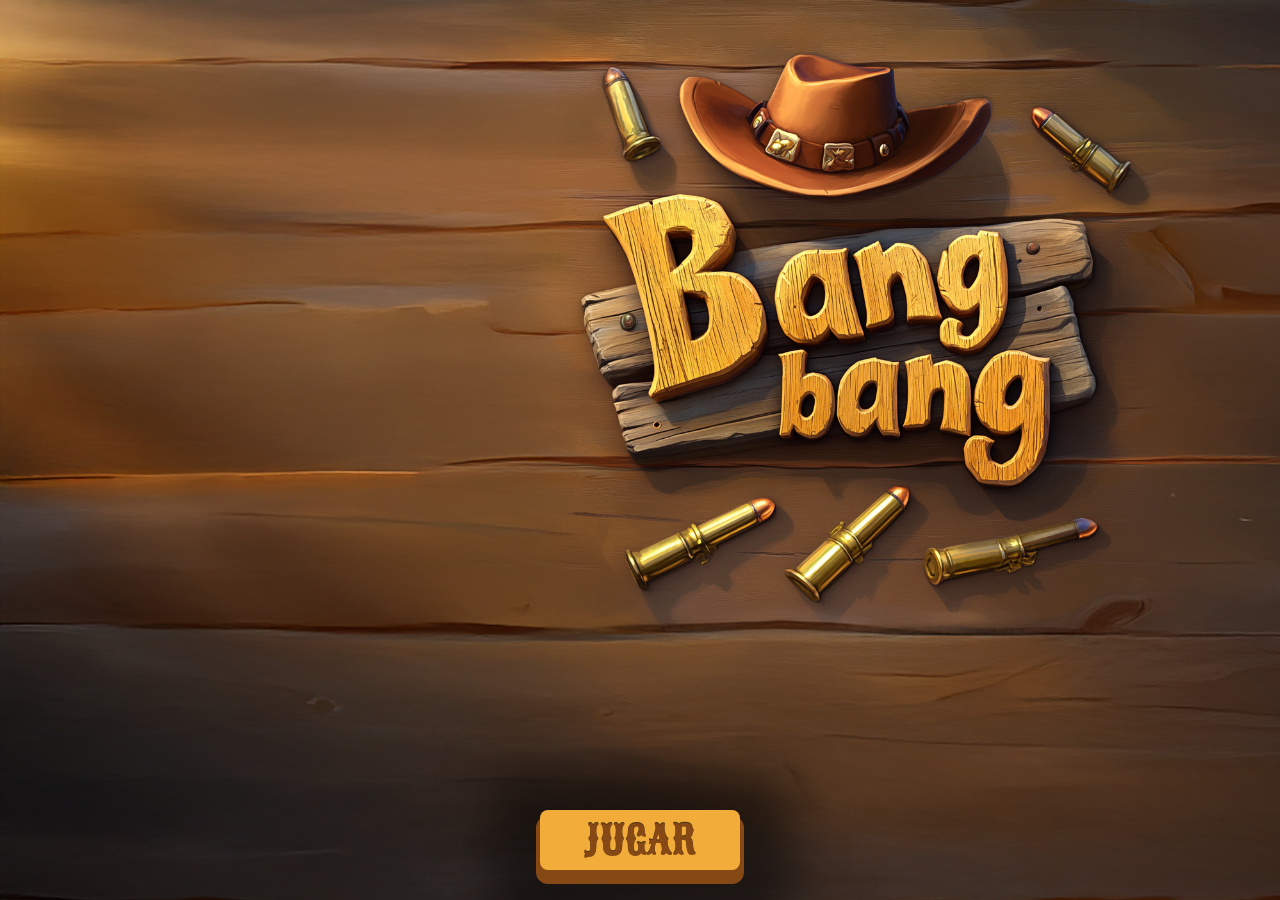
<file: index.html>
<!DOCTYPE html>
<html lang="en">
<head>
    <meta charset="UTF-8">
    <meta name="viewport" content="width=device-width, initial-scale=1.0">
    <title>BANG BANG</title>
    <link rel="stylesheet" type="text/css" href="estilos.css">
    <link rel="preconnect" href="https://fonts.googleapis.com">
    <link rel="preconnect" href="https://fonts.gstatic.com" crossorigin>
    <link href="https://fonts.googleapis.com/css2?family=Outfit:wght@100..900&family=Playfair+Display:ital,wght@0,400..900;1,400..900&family=Poppins:ital,wght@0,100;0,200;0,300;0,400;0,500;0,600;0,700;0,800;0,900;1,100;1,200;1,300;1,400;1,500;1,600;1,700;1,800;1,900&family=Roboto+Slab:wght@100..900&family=Sancreek&display=swap" rel="stylesheet">
    <!-- manifest -->
    <link rel="manifest" href="manifest.webmanifest">
</head>
<body>
    <div class="bg-transicion"></div>
    <div class="bg-inicio">
        <button class="btn-inicio" onclick="jugar()">JUGAR</button>
    </div>
</body>
<script type="text/javascript" src="funciones.js"></script>
</html>
</file>
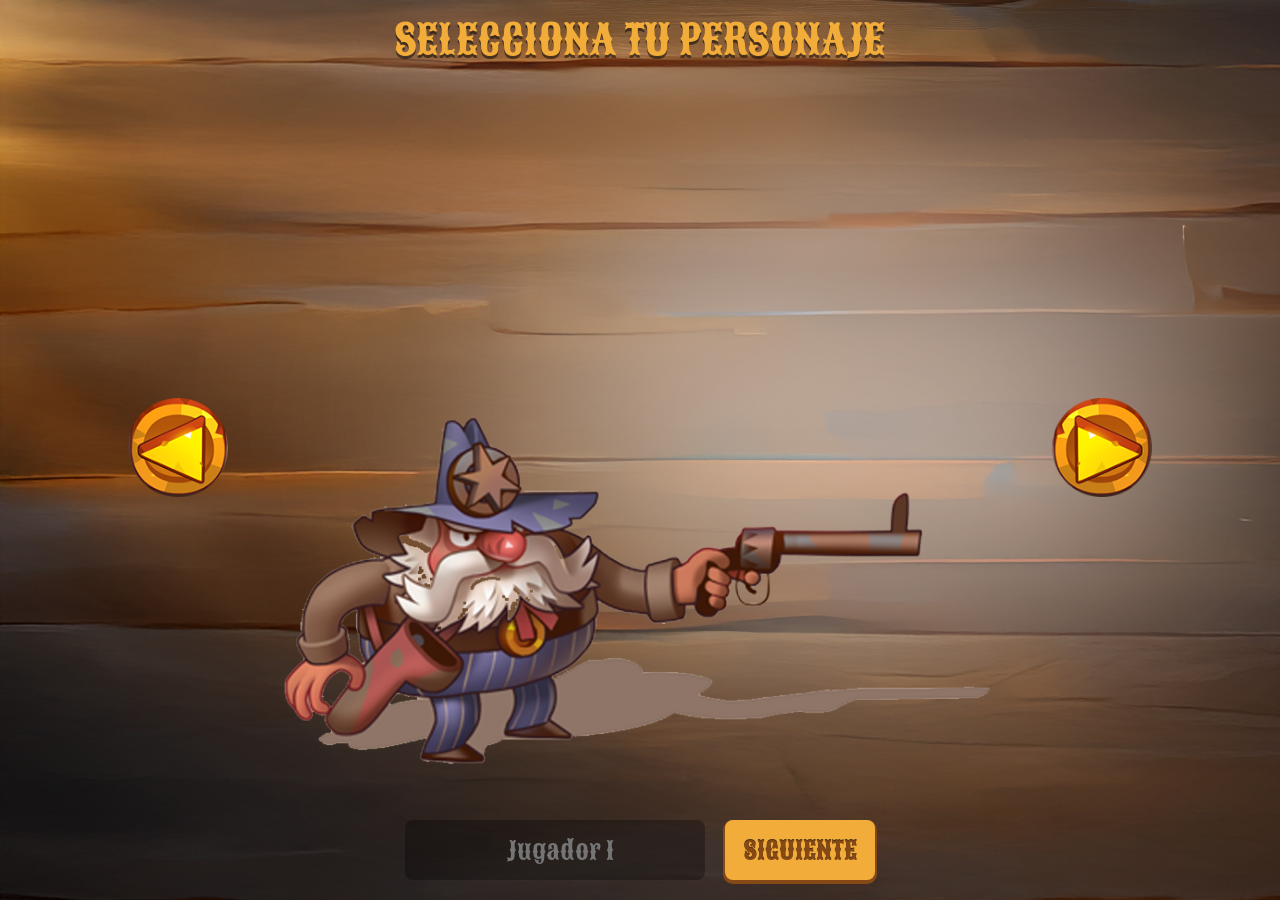
<file: personaje.html>
<!DOCTYPE html>
<html lang="en">
<head>
    <meta charset="UTF-8">
    <meta name="viewport" content="width=device-width, initial-scale=1.0">
    <title>PERSONAJE 1</title>
    <link rel="stylesheet" type="text/css" href="estilos.css">
    <link rel="preconnect" href="https://fonts.googleapis.com">
    <link rel="preconnect" href="https://fonts.gstatic.com" crossorigin>
    <link href="https://fonts.googleapis.com/css2?family=Outfit:wght@100..900&family=Playfair+Display:ital,wght@0,400..900;1,400..900&family=Poppins:ital,wght@0,100;0,200;0,300;0,400;0,500;0,600;0,700;0,800;0,900;1,100;1,200;1,300;1,400;1,500;1,600;1,700;1,800;1,900&family=Roboto+Slab:wght@100..900&family=Sancreek&display=swap" rel="stylesheet">
    <!-- manifest -->
    <link rel="manifest" href="manifest.webmanifest">
</head>
<body>
    <div class="bg-transicion"></div>
    <div class="bg-personaje">
        <div class="titulo">
            <h1>SELECCIONA TU PERSONAJE</h1>
        </div>
        <div class="personajes">
            <!-- ==== Boton Izquierda ==== -->
            <button class="anterior" onclick="anteriorPersonaje()">
                <img src="img/left.png">
            </button>
            <!-- ==== Carrusel Personajes ==== -->
            <div class="personaje">
                <img src="img/p1.png" id="personaje">
            </div>
            <!-- ==== Boton Derecha ==== -->
            <button class="siguiente" onclick="siguientePersonaje()">
                <img src="img/right.png">
            </button>   
        </div>
        <div class="barra">
                <input type="text" id="jugador1" placeholder="Jugador 1" class="txt-nombre">
                <button class="btn-siguiente" onclick="personaje2()">SIGUIENTE</button>
        </div>
    </div>
</body>
<script type="text/javascript" src="funciones.js"></script>
<script type="text/javascript">
    window.addEventListener('load', quitarBG);
</script>
</html>
</file>
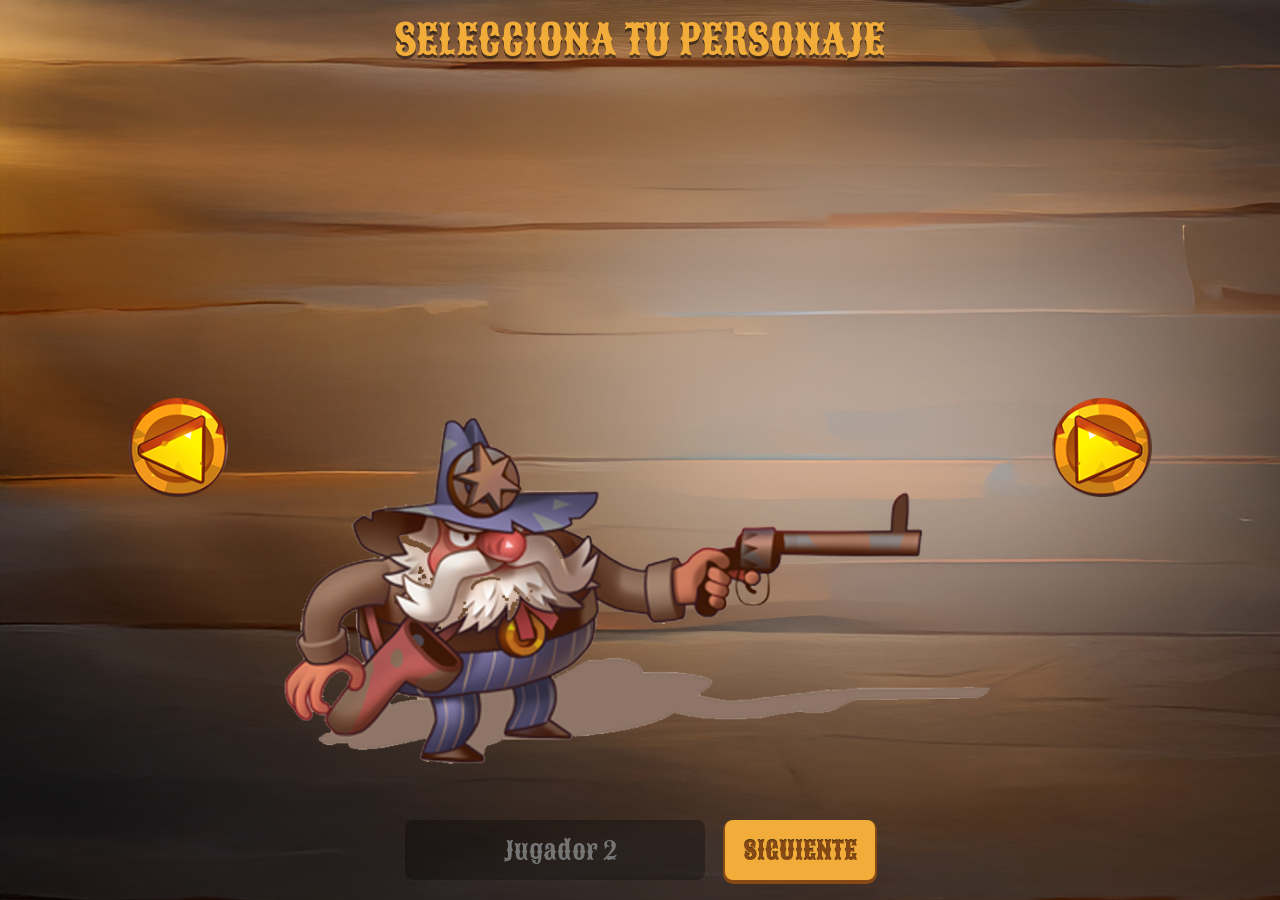
<file: personaje2.html>
<!DOCTYPE html>
<html lang="en">
<head>
    <meta charset="UTF-8">
    <meta name="viewport" content="width=device-width, initial-scale=1.0">
    <title>PERSONAJE 1</title>
    <link rel="stylesheet" type="text/css" href="estilos.css">
    <link rel="preconnect" href="https://fonts.googleapis.com">
    <link rel="preconnect" href="https://fonts.gstatic.com" crossorigin>
    <link href="https://fonts.googleapis.com/css2?family=Outfit:wght@100..900&family=Playfair+Display:ital,wght@0,400..900;1,400..900&family=Poppins:ital,wght@0,100;0,200;0,300;0,400;0,500;0,600;0,700;0,800;0,900;1,100;1,200;1,300;1,400;1,500;1,600;1,700;1,800;1,900&family=Roboto+Slab:wght@100..900&family=Sancreek&display=swap" rel="stylesheet">
    <!-- manifest -->
    <link rel="manifest" href="manifest.webmanifest">
</head>
<body>
    <div class="bg-transicion"></div>
    <div class="bg-personaje">
        <div class="titulo">
            <h1>SELECCIONA TU PERSONAJE</h1>
        </div>
        <div class="personajes">
            <!-- ==== Boton Izquierda ==== -->
            <button class="anterior" onclick="anteriorPersonaje()">
                <img src="img/left.png">
            </button>
            <!-- ==== Carrusel Personajes ==== -->
            <div class="personaje">
                <img src="img/p1.png" id="personaje">
            </div>
            <!-- ==== Boton Derecha ==== -->
            <button class="siguiente" onclick="siguientePersonaje()">
                <img src="img/right.png">
            </button>   
        </div>
        <div class="barra">
                <input type="text" id="jugador2" placeholder="Jugador 2" class="txt-nombre">
                <button class="btn-siguiente" onclick="comenzarJuego()">SIGUIENTE</button>
        </div>
    </div>
</body>
<script type="text/javascript" src="funciones.js"></script>
<script type="text/javascript">
    window.addEventListener('load', quitarBG);
</script>
</html>
</file>
<file: estilos.css>
*{
    margin: 0;
    padding: 0;
    font-family: "Sancreek", serif;
    font-weight: 400;
    font-style: normal;
}

body, html{
    overflow: hidden;
    position: fixed;
    width: 100%;
    height: 100%;
    touch-action: manipulation;
}

.bg-inicio{
    background-image: url("img/main.png");
    background-size: cover;
    position: absolute;
    top: 0px;
    left: 0px;
    width: 100%;
    height: 100%;
    display: block;
}

.btn-inicio{
    width: 200px;
    height: 60px;
    border-radius: 8px;
    border: none;
    font-size: 40px;
    background: #f1ac39;
    color: #864916;
    position: absolute;
    bottom: 30px;
    left: calc(50% - 100px);
    text-shadow: 0px -1px 0px rgba(0, 0, 0, .7);
    box-shadow: 0px 10px 0px 4px #864916, 0px 10px 50px 50px rgba(0, 0, 0, .5);
}

.btn-inicio:active{
    box-shadow: 0px 4px 0px 4px #864916, 0px 5px 25px 25px rgba(0, 0, 0, .5);
    background: #f1ac39;
    bottom: 24px;
}

.bg-transicion{
    background: rgba(0, 0, 0, .0);
    position: absolute;
    top: 0px;
    left: 0px;
    width: 100%;
    height: 100%;
    transition: .6s all;
}

.bg-transicion-show{
    background: rgba(0, 0, 0, 1);
    transition: .6s all;
    z-index: 99999;
}

.bg-personaje{
    background-image: url("img/bg_personaje.png");
    background-size: cover;
    display: block;
    width: 100%;
    height: 100%;
    position: absolute;
    top: 0px;
    left: 0px;
}

.titulo{
    float: left;
    width: 100%;
    height: 80px;
    text-align: center;
    color: #f1ac39;
    text-shadow: 0px 3px 0px rgba(0, 0, 0, .5);
    font-size: 1.3em;
    line-height: 80px;
}

.personajes{
    float: left;
    width: 100%;
    height: calc(100% - 160px);
}

.anterior{
    margin-left: 10%;
    width: 100px;
    height: 100%;
    float: left;
    outline: none;
    border: none;
    background: none;
}

.anterior img{
    width: 100%;
}

.personaje{
    float: left;
    width: calc(80% - 200px);
    height: 100%;
    text-align: center;
    animation: p1 2s ease-in-out infinite;
}

@keyframes p1{
    0%{transform: scaleY(1);}
    50%{transform: scaleY(1.05) translateY(-5px);}
    100%{transform: scaleY(1);}
}
@keyframes p2{
    0%{transform: scaleY(1) rotateY(180deg) ;}
    50%{transform: scaleY(1.05) rotateY(180deg);}
    100%{transform: scaleY(1) rotateY(180deg);}
}

.personaje img{
    height: 100%;
}

.siguiente{
    width: 100px;
    height: 100%;
    float: left;
    outline: none;
    border: none;
    background: none;
}

.siguiente img{
    width: 100%;
}

.barra{
    float: left;
    width: 100%;
    height: 80px;
    background: none;
}

.txt-nombre{
    width: 300px;
    height: 60px;
    border-radius: 8px;
    border: none;
    font-size: 25px;
    background: rgba(0, 0, 0, .3);
    color: white;
    padding-left: 10px;
    box-sizing: border-box;
    float: left;
    text-align: center;
    outline: none;
    margin-left: calc(50% - 235px);
}

.btn-siguiente{
   width: 150px;
   height: 60px;
   border-radius: 8px;
   box-shadow: 0px 2px 0px 2px #864916;
   border: none;
   font-size: 25px;
   background: #f1ac39;
    color: #864916;
    position: relative;
    float: left;
    text-shadow: 0px -1px 0px rgba(0, 0, 0, .7);
    margin-left: 20px;
}

/* ======== Juego ======== */
.bg-juego{
    background-image: url("img/bg2.png");
    background-size: cover;
    display: flex;
    width: 100%;
    height: 100%;
    position: absolute;
    top: 0px;
    left: 0px;
}
 


.left{
    width: 50%;
    height: 100%;
    float: left;
    display: flex;
    flex-direction: column;
    justify-content: flex-end;
    align-items: center;
    padding: 15px 0px 30px 0px;
    box-sizing: border-box;
    cursor: pointer;
    background: rgba(0, 0, 0, 0.1);
    transition: 0.3s all;
    touch-action: manipulation;
    -webkit-tap-highlight-color: transparent;
    user-select: none;
    gap: 8px;
}
 
.left:hover{
    background: rgba(255, 0, 0, 0.2);
}
 
.left:active{
    background: rgba(255, 0, 0, 0.4);
}
 
.right{
    width: 50%;
    height: 100%;
    float: left;
    display: flex;
    flex-direction: column;
    justify-content: flex-end;
    align-items: center;
    padding: 15px 0px 30px 0px;
    box-sizing: border-box;
    cursor: pointer;
    background: rgba(0, 0, 0, 0.1);
    transition: 0.3s all;
    touch-action: manipulation;
    -webkit-tap-highlight-color: transparent;
    user-select: none;
    gap: 8px;
}
 
.right:hover{
    background: rgba(255, 0, 0, 0.2);
}
 
.right:active{
    background: rgba(255, 0, 0, 0.4);
}
 
.left h2{
    color: #f1ac39;
    font-size: clamp(1em, 4vw, 2em);
    text-shadow: 0px 3px 0px rgba(0, 0, 0, .7);
    position: absolute;
    top: 20px;
}
 
.right h2{
    color: #f1ac39;
    font-size: clamp(1em, 4vw, 2em);
    text-shadow: 0px 3px 0px rgba(0, 0, 0, .7);
    position: absolute;
    top: 20px;
}
 
.vidas1{
    color: #ff6b6b;
    font-size: 3em;
    text-shadow: 0px 3px 0px rgba(0, 0, 0, .7);
    font-weight: bold;
}
 
.vidas2{
    color: #ff6b6b;
    font-size: 3em;
    text-shadow: 0px 3px 0px rgba(0, 0, 0, .7);
    font-weight: bold;
}
 
.img-personaje{
    height: auto;
    width: auto;
    max-height: 40vh;
    max-width: 40vw;
    object-fit: contain;
    flex-shrink: 0;
}

#personaje2{
    transform: rotateY(180deg);
}

.conteo{
    display: block;
    width: 100%;
    height: 100%;
    position: absolute;
    z-index: 99999;
}

.msj, .no1, .no2, .no3{
    width: 100%;
    position: absolute;
    top: calc(50% - 50px);
    text-align: center;
    font-size: clamp(1.2em, 5vw, 2.5em);
    line-height: 100px;
    opacity: 0;
    transition: .3s all;
    color: #f1ac39;
    text-shadow: 0px 3px 0px rgba(0,0,0,.5);
}

.no1 img, .no2 img, .no3 img{
    max-width: 30vw;
    max-height: 30vh;
    width: auto;
    height: auto;
}

.muertes1, .muertes2{
    display: flex;
    justify-content: center;
    gap: 6px;
    margin-top: 10px;
}

.muertes1 img, .muertes2 img{
    width: 24px;
    height: 24px;
}

.ganador-overlay{
    display: none;
    position: fixed;
    inset: 0;
    background: rgba(0,0,0,0.9);
    z-index: 100000;
    align-items: center;
    justify-content: center;
    text-align: center;
}

.ganador-overlay.show{
    display: flex;
}

.ganador-contenido{
    padding: 40px 30px;
    background: rgba(20,20,20,0.95);
    border: 2px solid #f1ac39;
    border-radius: 16px;
    min-width: 260px;
}

.ganador-texto{
    font-size: 3em;
    color: #f1ac39;
    margin-bottom: 24px;
    text-shadow: 0px 3px 0px rgba(0,0,0,0.5);
}

.restart{
    width: 220px;
    height: 60px;
    border: none;
    border-radius: 10px;
    font-size: 1.1em;
    background: #f1ac39;
    color: #864916;
    cursor: pointer;
    box-shadow: 0px 6px 0px 0px #864916;
}

.restart:active{
    transform: translateY(2px);
    box-shadow: 0px 2px 0px 0px #864916;
}

/* GANADOR  */
.ganador{
    width: 100%;
    height: 100%;
    position: absolute;
    left: 0px;
    top: 0px;
    z-index: 99999999;
}
</file>
